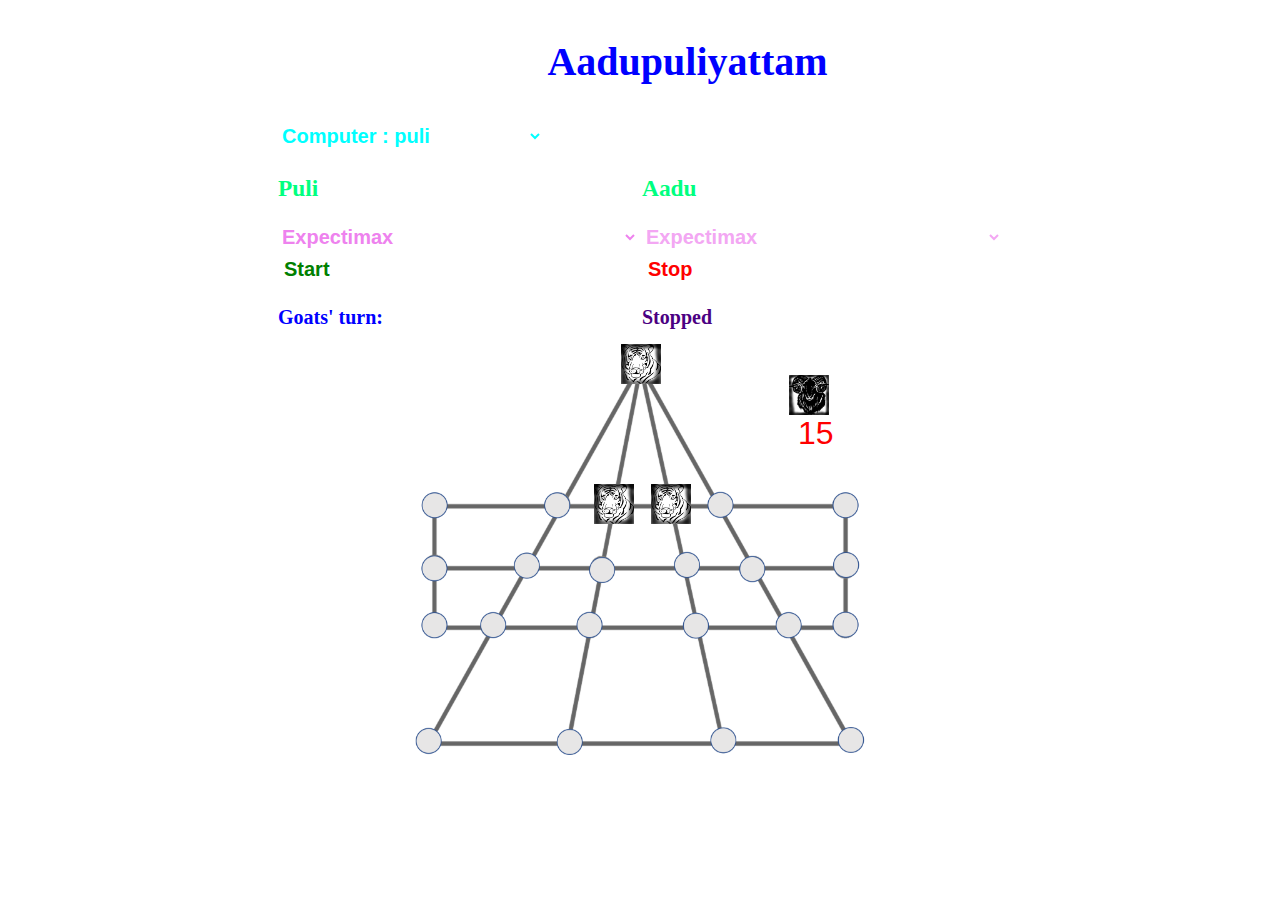
<file: aadupuliyattam/index.html>
<!DOCTYPE html>
<html>
<head>
    <meta charset="utf-8" />
    <title>Aadupuliyattam</title>
    <link rel="icon" type="image/x-icon" href="logo.png">
    <style>
        button:hover {
  transform: scale(1.5);}
        .Goat {
            width: 40px;
            height: 40px;
        }

            .Goat:hover, .Tiger :hover, .Empty :hover {
                background-color: gray;
            }
    </style>


    <script src="js/UIUtility.js"></script>
    <script src="js/TigersAndGoats.js"></script>
    <script>
        window.onload = function () {
                window.currentGameState = new GameState();
                window.isInProgress = false;
                window.selectedId = -1;
                window.MoveHistory = new HistoryStack();
                UpdateUserInterface();
        }
    </script>
</head>
<body>
<div align="center">
    <table>
        <tr style="color: blue;background-color: transparent;border: none;font-size: 20px;font-weight: bold;">
            <th align="left" style="padding-left:20px">
                <h1 style="padding-left:80px">Aadupuliyattam</h1>
            </th>
            <th align="left">

            </th>
        </tr>

        <table style="color: springgreen;background-color: transparent;border: none;font-size: 20px;font-weight: bold;">
            <tr>
                <td>
                    <tr>
                   <p style="display: none;"> Game Type:</p>
                   </tr>
                   <tr>  <td><select id="ComputerSide" onchange="changeGameType(this)" style="color: aqua;background-color: transparent;border: none;font-size: 20px;font-weight: bold;">
                <optgroup label="Computer plays as:">
                    <option value="tigers">Computer : puli</option>
                    <option value="goats">Computer : aadu</option>
                    <option value="computer">Computer vs Computer</option>
                </optgroup>
            </select>
            </td>
            </tr>
                </td>

            </tr>
            <tr>
                <td style="width:300px;font-weight: bold;">
                    <h3>Puli</h3>
                    <p style="display: none;">Algorithm: </p> <select id="TigersAlgorithm" style="color: violet;background-color: transparent;border: none;font-size: 20px;font-weight: bold;">
                    <optgroup label="Choose a search algorithm ...">
                        <option value="expectimax">Expectimax</option>
                        <option value="minimax">Minimax</option>
                        <option value="alphabeta">Alpha-Beta Pruning</option>
                        <option value="alphabetawithmemory">Alpha-Beta Pruning With Memory</option>
                        <option value="scout">Scout</option>
                        <option value="scoutwithttagent">Scout With Memory</option>
                        <option value="mtdfagent">MTD(f)</option>
                    </optgroup>
                </select>
                <code style="display: none;">
                    <br /><br />
                    Depth Limit: <br/> <input type="range" min="1" max="20" id="TigersDepth" value="20" /><br />
                    Time Limit (seconds): <br /><input type="range" min="2" max="60" id="TigersTime" value="2" /><br />
                    Current Progress: <progress id="TigersCurrentProgress" max="100"></progress>
                </code>
                </td>
                <td style="width:300px;font-weight: bold;">
                    <h3>Aadu</h3>
                    <p style="display: none;">Algorithm: </p> <select id="GoatsAlgorithm" disabled style="color: violet;background-color: transparent;border: none;font-size: 20px;font-weight: bold;">
                    <optgroup label="Choose a search algorithm ...">
                        <option value="expectimax">Expectimax</option>
                        <option value="minimax">Minimax</option>
                        <option value="alphabeta">Alpha-Beta Pruning</option>
                        <option value="alphabetawithmemory">Alpha-Beta Pruning With Memory</option>
                        <option value="scout">Scout</option>
                        <option value="scoutwithttagent">Scout With Memory</option>
                        <option value="mtdfagent">MTD(f)</option>
                    </optgroup>
                </select>
                <code style="display: none;">
                    Depth Limit: <br /><input disabled type="range" min="1" max="20" id="GoatsDepth" value="20" /><br />
                    Time Limit (seconds): <br /><input disabled type="range" min="2" max="60" id="GoatsTime" value="2" /><br />
                    Current Progress: <progress id="GoatsCurrentProgress" max="100"></progress>
                <code style="display: none;">
                </td>
            </tr>
            <tr>
                <td></td>
            </tr>
            <tr>
                <td>
                    <button onclick="startGame()" id="StartButton" type="button" style="color: green;background-color: transparent;border: none;font-size: 20px;font-weight: bold;">Start</button>
                </td>
                <td>
                    <button onclick="resetGame()" id="ResetButton" type="reset" style="color: red;background-color: transparent;border: none;font-size: 20px;font-weight: bold;">Stop</button>
                </td>
            </tr>
            <tr>
                <td style="color: blue;background-color: transparent;border: none;font-size: 20px;font-weight: bold;">
                    <p><span id="SideToMove">Tiger</span>' turn:</p>
                </td>
                <td>
                    <p style="color: indigo;background-color: transparent;border: none;font-size: 20px;font-weight: bold;"><span id="Status"></span></p>
                </td>
            </tr>
        </table>
        <table>
            <tr>
                <td>
                    <div style="position:relative">
                        <img src="images/Board.png" style="width:500px; height:400px; z-index:5" />
                        <img id="100" class="Goat" src="images/Goat.png" style="position:absolute; top:20px; left:399px; z-index:10;" />
                        <label style="position:absolute; z-index:20; top:60px; left:408px; width:40px; height:40px; font-family:Arial; font-size:32px; color:red;" id="OutSideGoats"></label>
                        <img onclick="ProcessUserInput(this)" id="0" class="Goat" src="images/Goat.png" style="position:absolute; top:-11px; left:231px; z-index:10;" />
                        <img onclick="ProcessUserInput(this)" id="1" class="Goat" src="images/Goat.png" style="position:absolute; top:129px; left:24px; z-index:10;" />
                        <img onclick="ProcessUserInput(this)" id="2" class="Goat" src="images/Goat.png" style="position:absolute; top:129px; left:148px; z-index:10;" />
                        <img onclick="ProcessUserInput(this)" id="3" class="Goat" src="images/Goat.png" style="position:absolute; top:129px; left:204px; z-index:10;" />
                        <img onclick="ProcessUserInput(this)" id="4" class="Goat" src="images/Goat.png" style="position:absolute; top:129px; left:261px; z-index:10;" />
                        <img onclick="ProcessUserInput(this)" id="5" class="Goat" src="images/Goat.png" style="position:absolute; top:129px; left:310px; z-index:10;" />
                        <img onclick="ProcessUserInput(this)" id="6" class="Goat" src="images/Goat.png" style="position:absolute; top:129px; left:435px; z-index:10;" />
                        <img onclick="ProcessUserInput(this)" id="7" class="Goat" src="images/Goat.png" style="position:absolute; top:191px; left:24px; z-index:10;" />
                        <img onclick="ProcessUserInput(this)" id="8" class="Goat" src="images/Goat.png" style="position:absolute; top:191px; left:116px; z-index:10;" />
                        <img onclick="ProcessUserInput(this)" id="9" class="Goat" src="images/Goat.png" style="position:absolute; top:191px; left:193px; z-index:10;" />
                        <img onclick="ProcessUserInput(this)" id="10" class="Goat" src="images/Goat.png" style="position:absolute; top:191px; left:275px; z-index:10;" />
                        <img onclick="ProcessUserInput(this)" id="11" class="Goat" src="images/Goat.png" style="position:absolute; top:191px; left:342px; z-index:10;" />
                        <img onclick="ProcessUserInput(this)" id="12" class="Goat" src="images/Goat.png" style="position:absolute; top:191px; left:440px; z-index:10;" />
                        <img onclick="ProcessUserInput(this)" id="13" class="Goat" src="images/Goat.png" style="position:absolute; top:253px; left:24px; z-index:10;" />
                        <img onclick="ProcessUserInput(this)" id="14" class="Goat" src="images/Goat.png" style="position:absolute; top:253px; left:85px; z-index:10;" />
                        <img onclick="ProcessUserInput(this)" id="15" class="Goat" src="images/Goat.png" style="position:absolute; top:253px; left:183px; z-index:10;" />
                        <img onclick="ProcessUserInput(this)" id="16" class="Goat" src="images/Goat.png" style="position:absolute; top:253px; left:289px; z-index:10;" />
                        <img onclick="ProcessUserInput(this)" id="17" class="Goat" src="images/Goat.png" style="position:absolute; top:253px; left:376px; z-index:10;" />
                        <img onclick="ProcessUserInput(this)" id="18" class="Goat" src="images/Goat.png" style="position:absolute; top:253px; left:435px; z-index:10;" />
                        <img onclick="ProcessUserInput(this)" id="19" class="Goat" src="images/Goat.png" style="position:absolute; top:370px; left:20px; z-index:10;" />
                        <img onclick="ProcessUserInput(this)" id="20" class="Goat" src="images/Goat.png" style="position:absolute; top:370px; left:160px; z-index:10;" />
                        <img onclick="ProcessUserInput(this)" id="21" class="Goat" src="images/Goat.png" style="position:absolute; top:370px; left:313px; z-index:10;" />
                        <img onclick="ProcessUserInput(this)" id="22" class="Goat" src="images/Goat.png" style="position:absolute; top:370px; left:440px; z-index:10;" />
                    </div>
                </td>
            </tr>
            <tr style="display:none">
                <td valign="top" style="width:600px">
                    <table style="visibility: hidden;">
                        <tr >
                            <td>
                                <button onclick="startGame()" id="StartButton" type="button">Start</button>
                                <button onclick="moveBack()" id="MoveBackButton" type="button">&lt;</button>
                                <button onclick="moveNow()" id="MoveNowButton" type="button">Move Now!</button>
                                <button onclick="moveForward()" id="MoveForwardButton" type="button">&gt;</button>
                                <button onclick="stopGame()" id="StopButton" type="button">Stop</button>
                                <button onclick="resetGame()" id="ResetButton" type="reset">Reset</button>
                                <textarea readonly id="output" style="width:580px; height:100px; visibility: hidden;"></textarea>
                            </td>
                        </tr>
                        <tr>
                            <td>
                                Current Depth: <span id="TigersCurrentDepth"></span> <br />
                                Current Score: <span id="TigersCurrentScore"></span><br />
                                Current Action: <span id="TigersCurrentAction"></span><br />
                                Total Nodes Expanded: <span id="TigersNodesExpanded"></span><br />
                                Leaf Nodes Reached/Depth: <span id="TigersLeafNodesReached"></span><br />
                                Current Progress: <progress id="TigersCurrentProgress" max="100"></progress>
                            </td>
                        </tr>
                        <tr>
                            <td>
                                Current Depth: <span id="GoatsCurrentDepth"></span> <br />
                                Current Score: <span id="GoatsCurrentScore"></span><br />
                                Current Action: <span id="GoatsCurrentAction"></span><br />
                                Nodes Expanded: <span id="GoatsNodesExpanded"></span><br />
                                Leaf Nodes Reached/Depth: <span id="GoatsLeafNodesReached"></span><br />
                                Current Progress: <progress id="GoatsCurrentProgress" max="100"></progress>
                            </td>
                        </tr>
                    </table><br />
                </td>
            </tr>
        </table>
    </table>
    <br>
    <br>
</div>
</body>
</html>
</file>
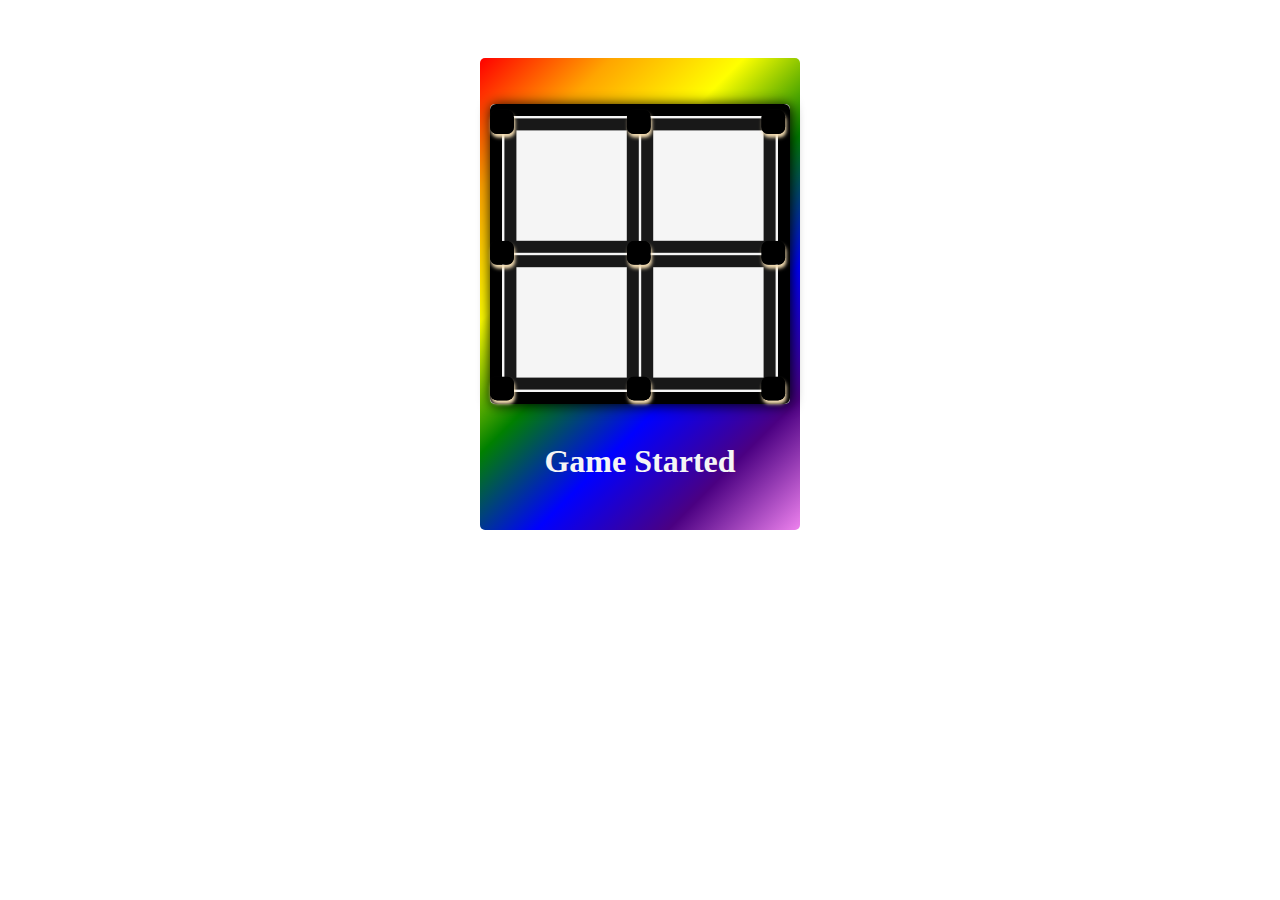
<file: kattam/index.html>
<!DOCTYPE html>
<html lang="en">
<head>
    <meta charset="UTF-8">
    <meta http-equiv="X-UA-Compatible" content="IE=edge">
    <meta name="viewport" content="width=device-width, initial-scale=1.0">
    <title>AncientGames</title>
    <link rel="icon" type="image/x-icon" href="logo.png">
    <link rel="stylesheet" type="text/css" href="style.css">
    <script src="app.js"></script>
    <script>
        window.onload = function(){
            startGame()
            window.currentGameState = new GameState();
        }

    </script>
</head>
<body>

    <div class="centercontent01">
    
        <div class="menu01" style="display:none ;">
            <div style="position: relative;">                
                <img id="100" class="red03"  src="images/red03.png" style="position:absolute; top:100px; left:20px; z-index:10; max-width: 20px;border-radius: 100%;">
                <label id="outsidered" style="position:absolute; top:130px; left:60px; z-index:10; max-width: 20px;border-radius: 100%;">3</label>
                <!--<img id="StartButton" class="bg_class" onClick="startGame()" src="images/bg003.png" style="position:absolute; top:100px; left:140px; z-index:10; max-width: 20px;border-radius: 100%;">-->
                
                <button id="button_start_stop" onClick="startGame()" style="position:absolute; top:100px; left:120px; z-index:10;border-radius: 100%; background-color: greenyellow;">Start&Stop</button>
    
                <img id="300" class="green03" src="images/green03.png" style="position:absolute; top:100px; left:280px; z-index:10; max-width: 20px;border-radius: 100%;">
                <label id="outsidegreen" style="position:absolute; top:130px; left:260px; z-index:10; max-width: 20px;border-radius: 100%;">3</label>
            </div>
        </div>
    
    <div class="play_content">

        <br>
        <br>
        
        <div class="play_area">
            
            <div class="square">
                <div style="position: relative;">
                    <img onclick="ProcessUserInput(this)" id="0" class="green03" src="images/bg003.png" style="position:absolute; top:30px; left:0px; z-index:10; ">
                    <img onclick="ProcessUserInput(this)" id="1" class="green03" src="images/bg003.png" style="position:absolute; top:30px; left:114px; z-index:10;  ">
                    <img onclick="ProcessUserInput(this)" id="2" class="green03" src="images/bg003.png" style="position:absolute; top:30px; left:226px; z-index:10; ">
                    <img onclick="ProcessUserInput(this)" id="3" class="green03" src="images/bg003.png" style="position:absolute; top:139px; left:0px; z-index:10; ">
                    <img onclick="ProcessUserInput(this)" id="4" class="green03" src="images/bg003.png" style="position:absolute; top:139px; left:114px; z-index:10; ">
                    <img onclick="ProcessUserInput(this)" id="5" class="green03" src="images/bg003.png" style="position:absolute; top:139px; left:226px; z-index:10;">
                    <img onclick="ProcessUserInput(this)" id="6" class="green03" src="images/bg003.png" style="position:absolute; top:252px; left:0px; z-index:10;">
                    <img onclick="ProcessUserInput(this)" id="7" class="green03" src="images/bg003.png" style="position:absolute; top:252px; left:114px; z-index:10; ">
                    <img onclick="ProcessUserInput(this)" id="8" class="green03" src="images/bg003.png" style="position:absolute; top:252px; left:226px; z-index:10; ">
                   </div>
                <div class="table01">
                    <table>
                        <tr>
                            <td class="diagonalCross3" id="a01"></td>
                            <td class="diagonalCross2"></td>
                        </tr>
                        <tr>
                            <td class="diagonalCross2"></td>
                            <td class="diagonalCross3"></td>
                        </tr>
                    </table>
                </div>
            </div>
        </div>
        <br>
        <h1 id="status" style="justify-content: center; display: flex; color: whitesmoke;">Welcome :)</h1>
        <br>
    </div>
    </div>
</body>
</html>
</file>
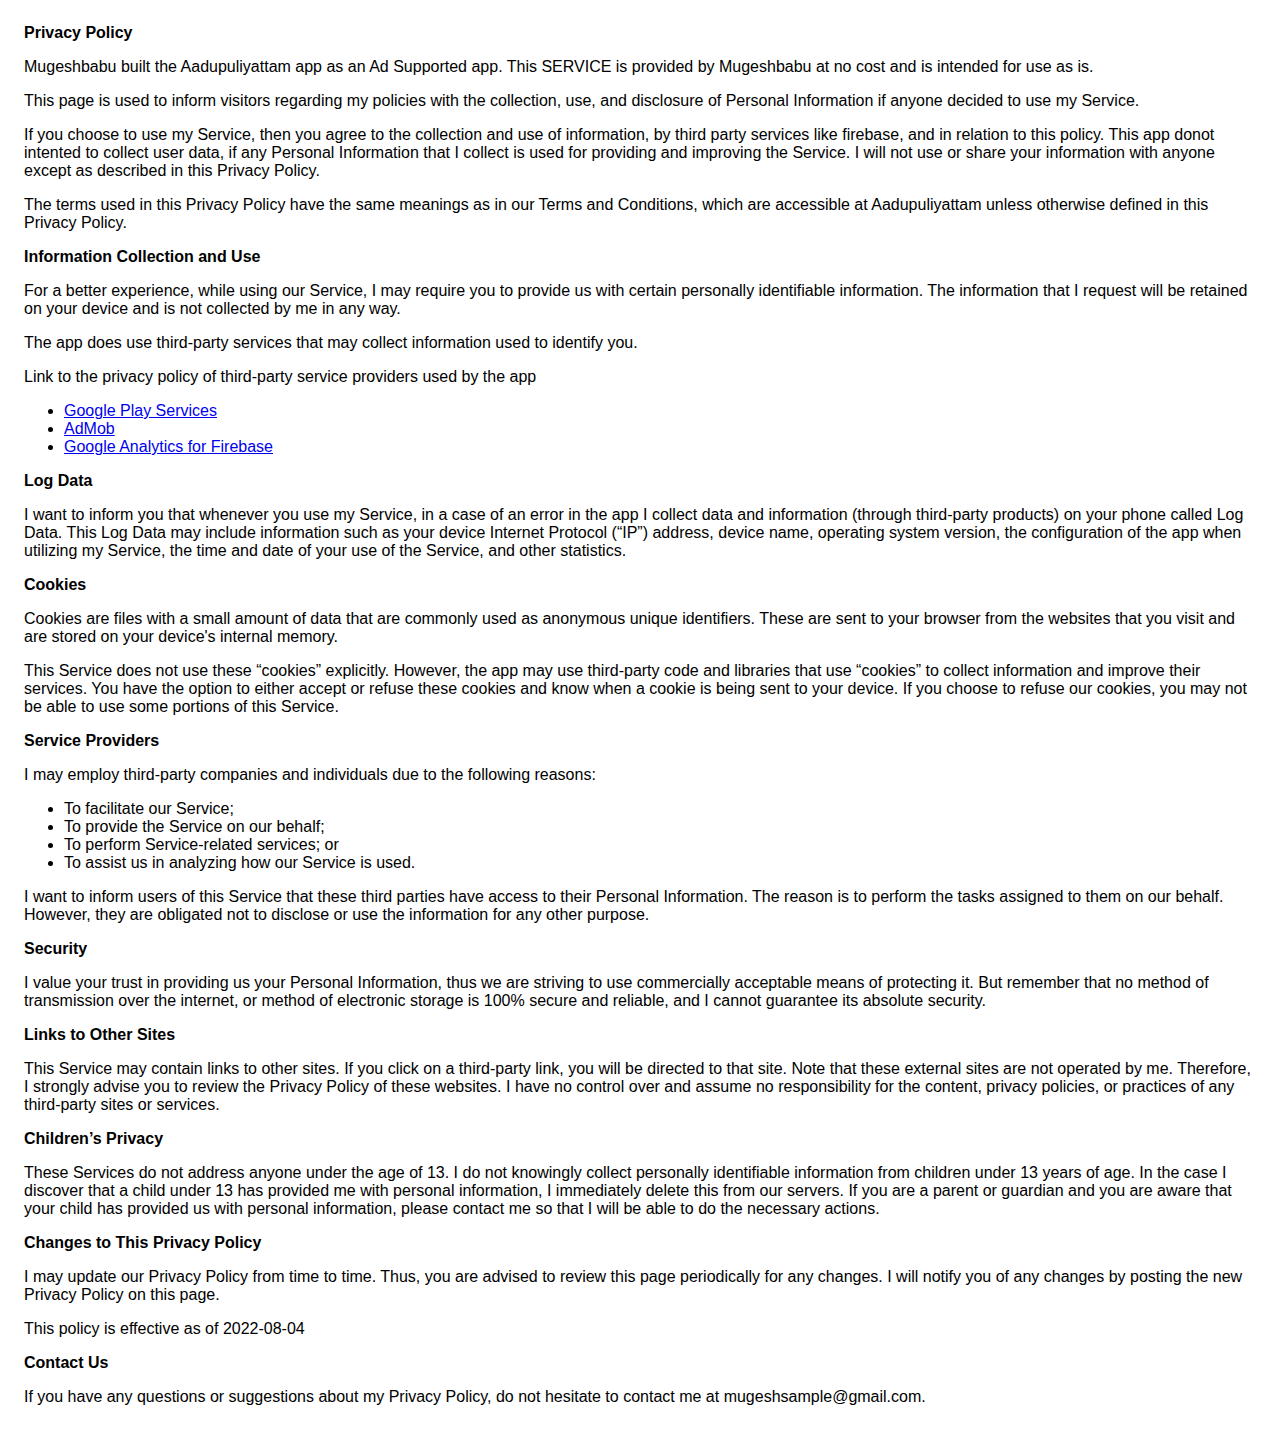
<file: Aadupuliyattamprivacypolicy.html>
<!DOCTYPE html>
    <html>
    <head>
      <meta charset='utf-8'>
      <meta name='viewport' content='width=device-width'>
      <title>Privacy Policy</title>
      <style> body { font-family: 'Helvetica Neue', Helvetica, Arial, sans-serif; padding:1em; } </style>
    </head>
    <body>
    <strong>Privacy Policy</strong> <p>
                  Mugeshbabu built the Aadupuliyattam app as
                  an Ad Supported app. This SERVICE is provided by
                  Mugeshbabu at no cost and is intended for use as
                  is.
                </p> <p>
                  This page is used to inform visitors regarding my
                  policies with the collection, use, and disclosure of Personal
                  Information if anyone decided to use my Service.
                </p> <p>
                  If you choose to use my Service, then you agree to
                  the collection and use of information, by third party services like firebase, and in relation to this
                  policy. This app donot intented to collect user data, if any Personal Information that I collect is
                  used for providing and improving the Service. I will not use or share your information with
                  anyone except as described in this Privacy Policy.
                </p> <p>
                  The terms used in this Privacy Policy have the same meanings
                  as in our Terms and Conditions, which are accessible at
                  Aadupuliyattam unless otherwise defined in this Privacy Policy.
                </p> <p><strong>Information Collection and Use</strong></p> <p>
                  For a better experience, while using our Service, I
                  may require you to provide us with certain personally
                  identifiable information. The information that
                  I request will be retained on your device and is not collected by me in any way.
                </p> <div><p>
                    The app does use third-party services that may collect
                    information used to identify you.
                  </p> <p>
                    Link to the privacy policy of third-party service providers used
                    by the app
                  </p> <ul><li><a href="https://www.google.com/policies/privacy/" target="_blank" rel="noopener noreferrer">Google Play Services</a></li><li><a href="https://support.google.com/admob/answer/6128543?hl=en" target="_blank" rel="noopener noreferrer">AdMob</a></li><li><a href="https://firebase.google.com/policies/analytics" target="_blank" rel="noopener noreferrer">Google Analytics for Firebase</a></li><!----><!----><!----><!----><!----><!----><!----><!----><!----><!----><!----><!----><!----><!----><!----><!----><!----><!----><!----><!----><!----><!----><!----><!----><!----></ul></div> <p><strong>Log Data</strong></p> <p>
                  I want to inform you that whenever you
                  use my Service, in a case of an error in the app
                  I collect data and information (through third-party
                  products) on your phone called Log Data. This Log Data may
                  include information such as your device Internet Protocol
                  (“IP”) address, device name, operating system version, the
                  configuration of the app when utilizing my Service,
                  the time and date of your use of the Service, and other
                  statistics.
                </p> <p><strong>Cookies</strong></p> <p>
                  Cookies are files with a small amount of data that are
                  commonly used as anonymous unique identifiers. These are sent
                  to your browser from the websites that you visit and are
                  stored on your device's internal memory.
                </p> <p>
                  This Service does not use these “cookies” explicitly. However,
                  the app may use third-party code and libraries that use
                  “cookies” to collect information and improve their services.
                  You have the option to either accept or refuse these cookies
                  and know when a cookie is being sent to your device. If you
                  choose to refuse our cookies, you may not be able to use some
                  portions of this Service.
                </p> <p><strong>Service Providers</strong></p> <p>
                  I may employ third-party companies and
                  individuals due to the following reasons:
                </p> <ul><li>To facilitate our Service;</li> <li>To provide the Service on our behalf;</li> <li>To perform Service-related services; or</li> <li>To assist us in analyzing how our Service is used.</li></ul> <p>
                  I want to inform users of this Service
                  that these third parties have access to their Personal
                  Information. The reason is to perform the tasks assigned to
                  them on our behalf. However, they are obligated not to
                  disclose or use the information for any other purpose.
                </p> <p><strong>Security</strong></p> <p>
                  I value your trust in providing us your
                  Personal Information, thus we are striving to use commercially
                  acceptable means of protecting it. But remember that no method
                  of transmission over the internet, or method of electronic
                  storage is 100% secure and reliable, and I cannot
                  guarantee its absolute security.
                </p> <p><strong>Links to Other Sites</strong></p> <p>
                  This Service may contain links to other sites. If you click on
                  a third-party link, you will be directed to that site. Note
                  that these external sites are not operated by me.
                  Therefore, I strongly advise you to review the
                  Privacy Policy of these websites. I have
                  no control over and assume no responsibility for the content,
                  privacy policies, or practices of any third-party sites or
                  services.
                </p> <p><strong>Children’s Privacy</strong></p> <div><p>
                    These Services do not address anyone under the age of 13.
                    I do not knowingly collect personally
                    identifiable information from children under 13 years of age. In the case
                    I discover that a child under 13 has provided
                    me with personal information, I immediately
                    delete this from our servers. If you are a parent or guardian
                    and you are aware that your child has provided us with
                    personal information, please contact me so that
                    I will be able to do the necessary actions.
                  </p></div> <!----> <p><strong>Changes to This Privacy Policy</strong></p> <p>
                  I may update our Privacy Policy from
                  time to time. Thus, you are advised to review this page
                  periodically for any changes. I will
                  notify you of any changes by posting the new Privacy Policy on
                  this page.
                </p> <p>This policy is effective as of 2022-08-04</p> <p><strong>Contact Us</strong></p> <p>
                  If you have any questions or suggestions about my
                  Privacy Policy, do not hesitate to contact me at mugeshsample@gmail.com.
                </p>
    </body>
    </html>
</file>
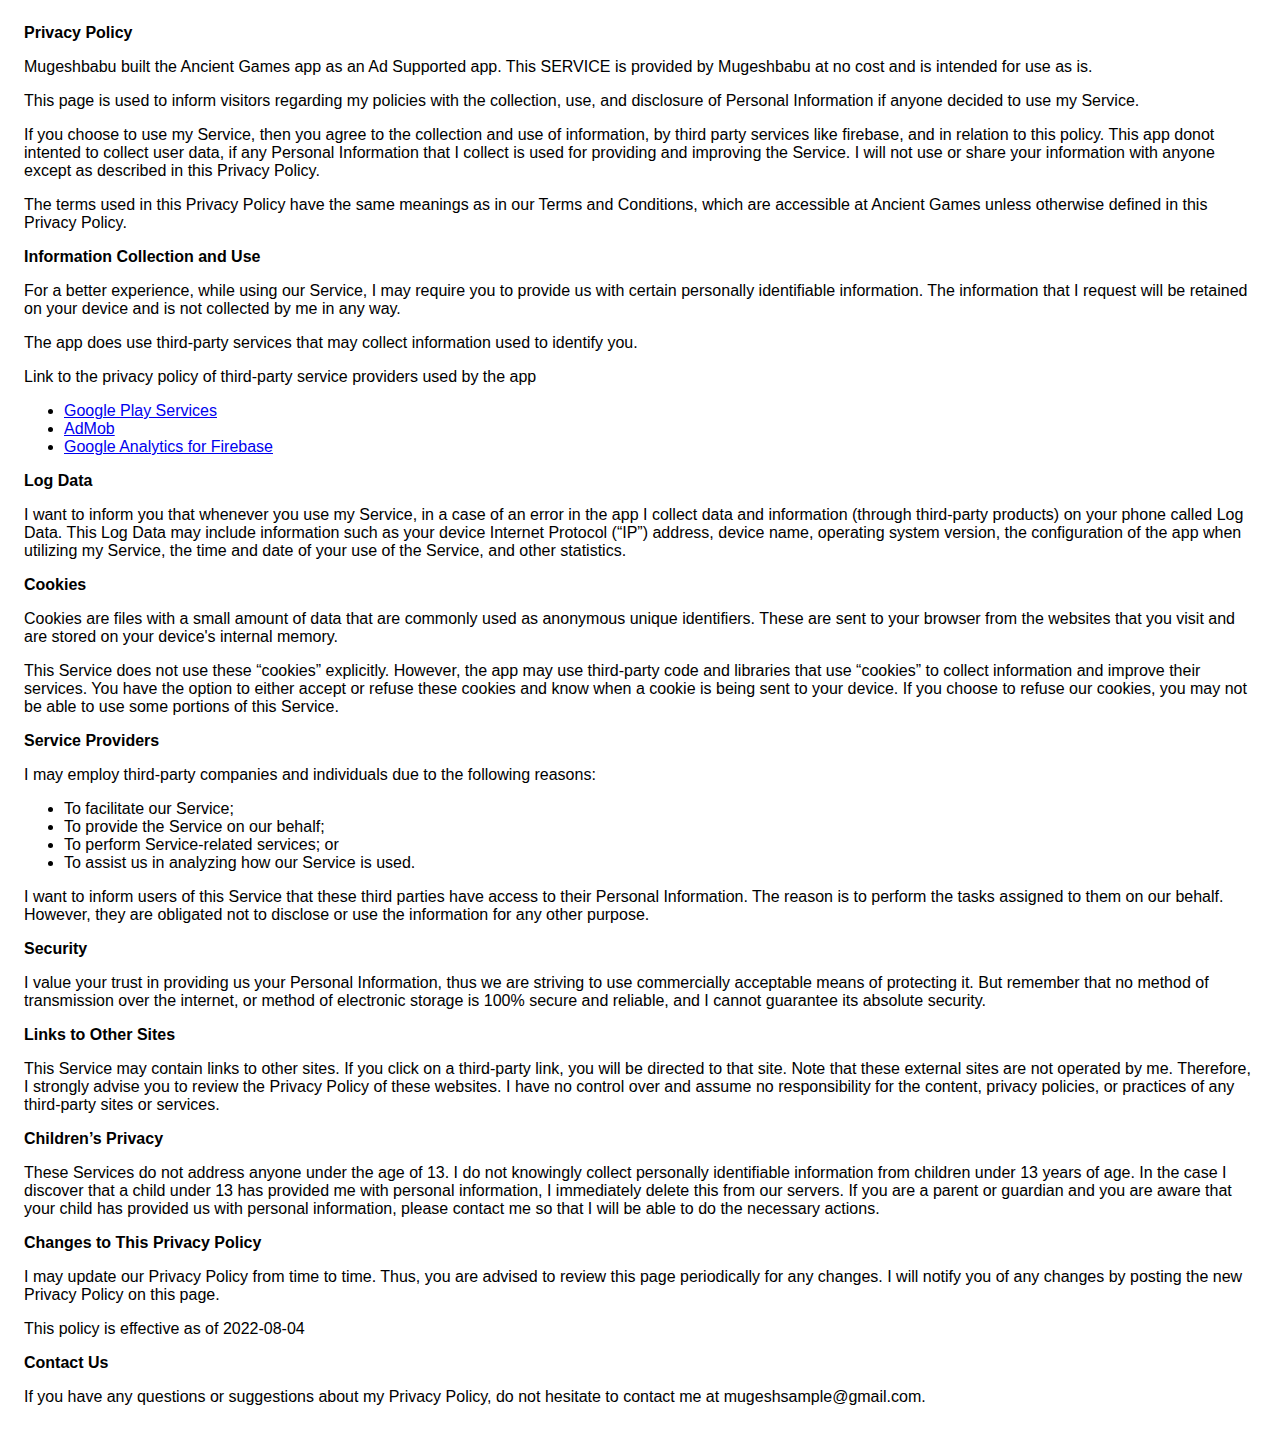
<file: privacypolicy.html>
<!DOCTYPE html>
    <html>
    <head>
      <meta charset='utf-8'>
      <meta name='viewport' content='width=device-width'>
      <title>Privacy Policy</title>
      <style> body { font-family: 'Helvetica Neue', Helvetica, Arial, sans-serif; padding:1em; } </style>
    </head>
    <body>
    <strong>Privacy Policy</strong> <p>
                  Mugeshbabu built the Ancient Games app as
                  an Ad Supported app. This SERVICE is provided by
                  Mugeshbabu at no cost and is intended for use as
                  is.
                </p> <p>
                  This page is used to inform visitors regarding my
                  policies with the collection, use, and disclosure of Personal
                  Information if anyone decided to use my Service.
                </p> <p>
                  If you choose to use my Service, then you agree to
                  the collection and use of information, by third party services like firebase, and in relation to this
                  policy. This app donot intented to collect user data, if any Personal Information that I collect is
                  used for providing and improving the Service. I will not use or share your information with
                  anyone except as described in this Privacy Policy.
                </p> <p>
                  The terms used in this Privacy Policy have the same meanings
                  as in our Terms and Conditions, which are accessible at
                  Ancient Games unless otherwise defined in this Privacy Policy.
                </p> <p><strong>Information Collection and Use</strong></p> <p>
                  For a better experience, while using our Service, I
                  may require you to provide us with certain personally
                  identifiable information. The information that
                  I request will be retained on your device and is not collected by me in any way.
                </p> <div><p>
                    The app does use third-party services that may collect
                    information used to identify you.
                  </p> <p>
                    Link to the privacy policy of third-party service providers used
                    by the app
                  </p> <ul><li><a href="https://www.google.com/policies/privacy/" target="_blank" rel="noopener noreferrer">Google Play Services</a></li><li><a href="https://support.google.com/admob/answer/6128543?hl=en" target="_blank" rel="noopener noreferrer">AdMob</a></li><li><a href="https://firebase.google.com/policies/analytics" target="_blank" rel="noopener noreferrer">Google Analytics for Firebase</a></li><!----><!----><!----><!----><!----><!----><!----><!----><!----><!----><!----><!----><!----><!----><!----><!----><!----><!----><!----><!----><!----><!----><!----><!----><!----></ul></div> <p><strong>Log Data</strong></p> <p>
                  I want to inform you that whenever you
                  use my Service, in a case of an error in the app
                  I collect data and information (through third-party
                  products) on your phone called Log Data. This Log Data may
                  include information such as your device Internet Protocol
                  (“IP”) address, device name, operating system version, the
                  configuration of the app when utilizing my Service,
                  the time and date of your use of the Service, and other
                  statistics.
                </p> <p><strong>Cookies</strong></p> <p>
                  Cookies are files with a small amount of data that are
                  commonly used as anonymous unique identifiers. These are sent
                  to your browser from the websites that you visit and are
                  stored on your device's internal memory.
                </p> <p>
                  This Service does not use these “cookies” explicitly. However,
                  the app may use third-party code and libraries that use
                  “cookies” to collect information and improve their services.
                  You have the option to either accept or refuse these cookies
                  and know when a cookie is being sent to your device. If you
                  choose to refuse our cookies, you may not be able to use some
                  portions of this Service.
                </p> <p><strong>Service Providers</strong></p> <p>
                  I may employ third-party companies and
                  individuals due to the following reasons:
                </p> <ul><li>To facilitate our Service;</li> <li>To provide the Service on our behalf;</li> <li>To perform Service-related services; or</li> <li>To assist us in analyzing how our Service is used.</li></ul> <p>
                  I want to inform users of this Service
                  that these third parties have access to their Personal
                  Information. The reason is to perform the tasks assigned to
                  them on our behalf. However, they are obligated not to
                  disclose or use the information for any other purpose.
                </p> <p><strong>Security</strong></p> <p>
                  I value your trust in providing us your
                  Personal Information, thus we are striving to use commercially
                  acceptable means of protecting it. But remember that no method
                  of transmission over the internet, or method of electronic
                  storage is 100% secure and reliable, and I cannot
                  guarantee its absolute security.
                </p> <p><strong>Links to Other Sites</strong></p> <p>
                  This Service may contain links to other sites. If you click on
                  a third-party link, you will be directed to that site. Note
                  that these external sites are not operated by me.
                  Therefore, I strongly advise you to review the
                  Privacy Policy of these websites. I have
                  no control over and assume no responsibility for the content,
                  privacy policies, or practices of any third-party sites or
                  services.
                </p> <p><strong>Children’s Privacy</strong></p> <div><p>
                    These Services do not address anyone under the age of 13.
                    I do not knowingly collect personally
                    identifiable information from children under 13 years of age. In the case
                    I discover that a child under 13 has provided
                    me with personal information, I immediately
                    delete this from our servers. If you are a parent or guardian
                    and you are aware that your child has provided us with
                    personal information, please contact me so that
                    I will be able to do the necessary actions.
                  </p></div> <!----> <p><strong>Changes to This Privacy Policy</strong></p> <p>
                  I may update our Privacy Policy from
                  time to time. Thus, you are advised to review this page
                  periodically for any changes. I will
                  notify you of any changes by posting the new Privacy Policy on
                  this page.
                </p> <p>This policy is effective as of 2022-08-04</p> <p><strong>Contact Us</strong></p> <p>
                  If you have any questions or suggestions about my
                  Privacy Policy, do not hesitate to contact me at mugeshsample@gmail.com.
                </p>
    </body>
    </html>
</file>
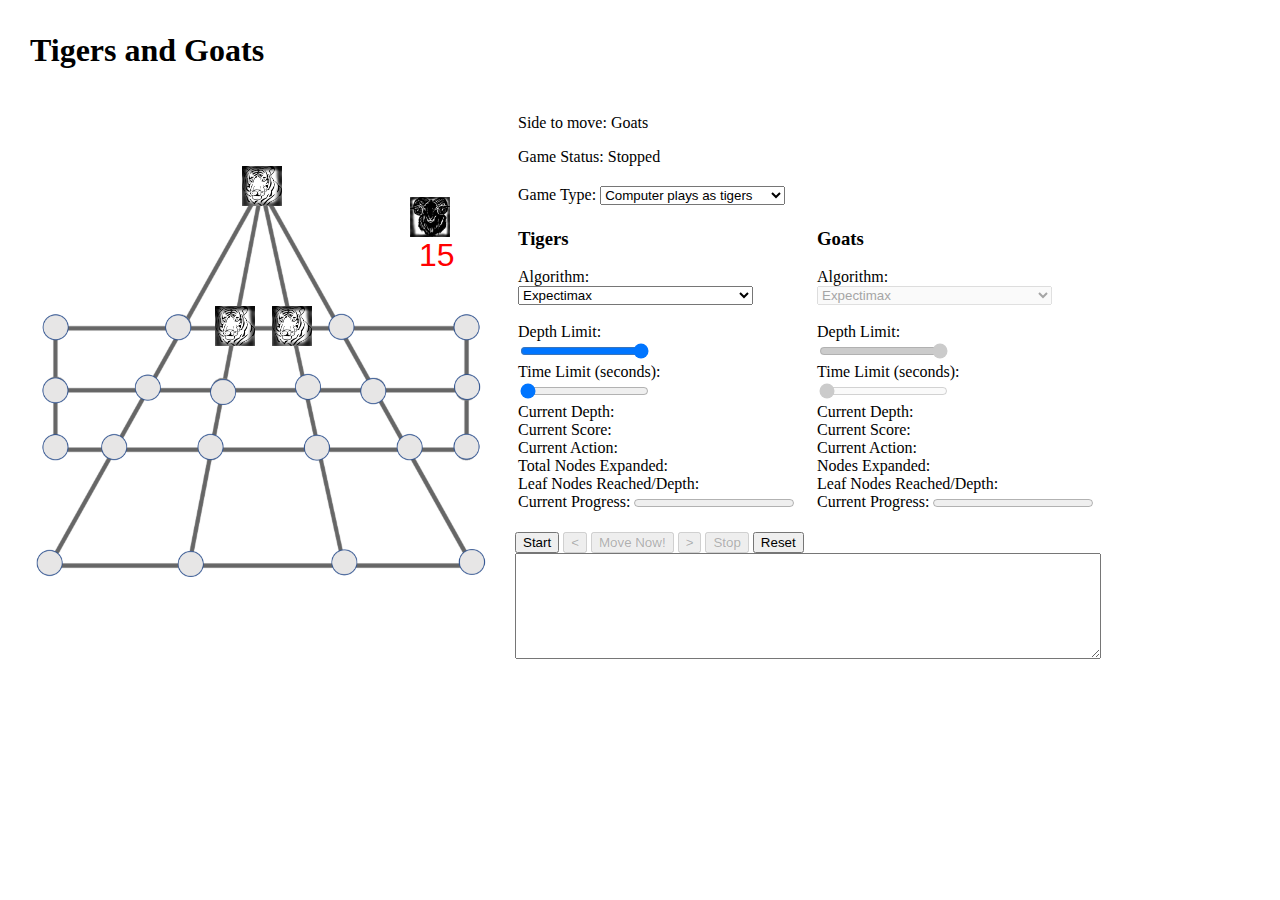
<file: aadupuliyattam/index1.html>
<!DOCTYPE html>
<html>
<head>
    <meta charset="utf-8" />
    <title>Tigers and Goats</title>
    <style>
        .Goat {
            width: 40px;
            height: 40px;
        }

            .Goat:hover, .Tiger :hover, .Empty :hover {
                background-color: gray;
            }
    </style>

    
    <script src="js/UIUtility.js"></script>
    <script src="js/TigersAndGoats.js"></script>
    <script>
        window.onload = function () {
                window.currentGameState = new GameState();
                window.isInProgress = false;
                window.selectedId = -1;
                window.MoveHistory = new HistoryStack();
                UpdateUserInterface();
        }
    </script>
</head>
<body>
    <div>
        <table>
            <tr>
                <th align="left" style="padding-left:20px">
                    <h1>Tigers and Goats</h1>
                </th>
                <th align="left">
                    
                </th>
            </tr>
            <tr>
                <td>
                    <div style="position:relative">
                    <img src="images/Board.png" style="width:500px; height:400px; z-index:5" />
                    <img id="100" class="Goat" src="images/Goat.png" style="position:absolute; top:20px; left:399px; z-index:10;" />
                    <label style="position:absolute; z-index:20; top:60px; left:408px; width:40px; height:40px; font-family:Arial; font-size:32px; color:red;" id="OutSideGoats"></label>
                    <img onclick="ProcessUserInput(this)" id="0" class="Goat" src="images/Goat.png" style="position:absolute; top:-11px; left:231px; z-index:10;" />
                    <img onclick="ProcessUserInput(this)" id="1" class="Goat" src="images/Goat.png" style="position:absolute; top:129px; left:24px; z-index:10;" />
                    <img onclick="ProcessUserInput(this)" id="2" class="Goat" src="images/Goat.png" style="position:absolute; top:129px; left:148px; z-index:10;" />
                    <img onclick="ProcessUserInput(this)" id="3" class="Goat" src="images/Goat.png" style="position:absolute; top:129px; left:204px; z-index:10;" />
                    <img onclick="ProcessUserInput(this)" id="4" class="Goat" src="images/Goat.png" style="position:absolute; top:129px; left:261px; z-index:10;" />
                    <img onclick="ProcessUserInput(this)" id="5" class="Goat" src="images/Goat.png" style="position:absolute; top:129px; left:310px; z-index:10;" />
                    <img onclick="ProcessUserInput(this)" id="6" class="Goat" src="images/Goat.png" style="position:absolute; top:129px; left:435px; z-index:10;" />
                    <img onclick="ProcessUserInput(this)" id="7" class="Goat" src="images/Goat.png" style="position:absolute; top:191px; left:24px; z-index:10;" />
                    <img onclick="ProcessUserInput(this)" id="8" class="Goat" src="images/Goat.png" style="position:absolute; top:191px; left:116px; z-index:10;" />
                    <img onclick="ProcessUserInput(this)" id="9" class="Goat" src="images/Goat.png" style="position:absolute; top:191px; left:193px; z-index:10;" />
                    <img onclick="ProcessUserInput(this)" id="10" class="Goat" src="images/Goat.png" style="position:absolute; top:191px; left:275px; z-index:10;" />
                    <img onclick="ProcessUserInput(this)" id="11" class="Goat" src="images/Goat.png" style="position:absolute; top:191px; left:342px; z-index:10;" />
                    <img onclick="ProcessUserInput(this)" id="12" class="Goat" src="images/Goat.png" style="position:absolute; top:191px; left:440px; z-index:10;" />
                    <img onclick="ProcessUserInput(this)" id="13" class="Goat" src="images/Goat.png" style="position:absolute; top:253px; left:24px; z-index:10;" />
                    <img onclick="ProcessUserInput(this)" id="14" class="Goat" src="images/Goat.png" style="position:absolute; top:253px; left:85px; z-index:10;" />
                    <img onclick="ProcessUserInput(this)" id="15" class="Goat" src="images/Goat.png" style="position:absolute; top:253px; left:183px; z-index:10;" />
                    <img onclick="ProcessUserInput(this)" id="16" class="Goat" src="images/Goat.png" style="position:absolute; top:253px; left:289px; z-index:10;" />
                    <img onclick="ProcessUserInput(this)" id="17" class="Goat" src="images/Goat.png" style="position:absolute; top:253px; left:376px; z-index:10;" />
                    <img onclick="ProcessUserInput(this)" id="18" class="Goat" src="images/Goat.png" style="position:absolute; top:253px; left:435px; z-index:10;" />
                    <img onclick="ProcessUserInput(this)" id="19" class="Goat" src="images/Goat.png" style="position:absolute; top:370px; left:20px; z-index:10;" />
                    <img onclick="ProcessUserInput(this)" id="20" class="Goat" src="images/Goat.png" style="position:absolute; top:370px; left:160px; z-index:10;" />
                    <img onclick="ProcessUserInput(this)" id="21" class="Goat" src="images/Goat.png" style="position:absolute; top:370px; left:313px; z-index:10;" />
                    <img onclick="ProcessUserInput(this)" id="22" class="Goat" src="images/Goat.png" style="position:absolute; top:370px; left:440px; z-index:10;" />
                    </div>
                </td>
                <td valign="top" style="width:600px">
                    <table>
                        <tr>
                            <td>
                                <p>Side to move: <span id="SideToMove">Tiger</span></p>
                                <p>Game Status: <span id="Status"></span></p>
                            </td>
                        </tr>
                        <tr>
                            <td>
                                Game Type:  <select id="ComputerSide" onchange="changeGameType(this)">
                                                <optgroup label="Computer plays as:">
                                                    <option value="tigers">Computer plays as tigers</option>
                                                    <option value="goats">Computer plays as goats</option>
                                                    <option value="computer">Computer vs Computer</option>
                                                </optgroup>
                                            </select>
                                <br />
                            </td>    
                        </tr>
                        <tr>
                            <td style="width:300px">
                                <h3>Tigers</h3>
                                Algorithm:  <select id="TigersAlgorithm">
                                                <optgroup label="Choose a search algorithm ...">
                                                    <option value="expectimax">Expectimax</option>
                                                    <option value="minimax">Minimax</option>
                                                    <option value="alphabeta">Alpha-Beta Pruning</option>                                                    
                                                    <option value="alphabetawithmemory">Alpha-Beta Pruning With Memory</option>
                                                    <option value="scout">Scout</option>
                                                    <option value="scoutwithttagent">Scout With Memory</option>
                                                    <option value="mtdfagent">MTD(f)</option>
                                                </optgroup>
                                            </select>
                                <br /><br />
                                Depth Limit: <br /><input type="range" min="1" max="20" id="TigersDepth" value="20" /><br />
                                Time Limit (seconds): <br /><input type="range" min="2" max="60" id="TigersTime" value="2" /><br />
                                Current Depth: <span id="TigersCurrentDepth"></span> <br />
                                Current Score: <span id="TigersCurrentScore"></span><br />
                                Current Action: <span id="TigersCurrentAction"></span><br />
                                Total Nodes Expanded: <span id="TigersNodesExpanded"></span><br />
                                Leaf Nodes Reached/Depth: <span id="TigersLeafNodesReached"></span><br />
                                Current Progress: <progress id="TigersCurrentProgress" max="100"></progress>
                            </td>
                            <td style="width:300px">
                                <h3>Goats</h3>
                                Algorithm:  <select id="GoatsAlgorithm" disabled>
                                                <optgroup label="Choose a search algorithm ...">
                                                    <option value="expectimax">Expectimax</option>
                                                    <option value="minimax">Minimax</option>
                                                    <option value="alphabeta">Alpha-Beta Pruning</option>
                                                    <option value="alphabetawithmemory">Alpha-Beta Pruning With Memory</option>
                                                    <option value="scout">Scout</option>
                                                    <option value="scoutwithttagent">Scout With Memory</option>
                                                    <option value="mtdfagent">MTD(f)</option>
                                                </optgroup>
                                            </select><br /><br />
                                Depth Limit: <br /><input disabled type="range" min="1" max="20" id="GoatsDepth" value="20" /><br />
                                Time Limit (seconds): <br /><input disabled type="range" min="2" max="60" id="GoatsTime" value="2" /><br />
                                Current Depth: <span id="GoatsCurrentDepth"></span> <br />
                                Current Score: <span id="GoatsCurrentScore"></span><br />
                                Current Action: <span id="GoatsCurrentAction"></span><br />
                                Nodes Expanded: <span id="GoatsNodesExpanded"></span><br />
                                Leaf Nodes Reached/Depth: <span id="GoatsLeafNodesReached"></span><br />
                                Current Progress: <progress id="GoatsCurrentProgress" max="100"></progress>
                            </td>
                        </tr>
                    </table><br />                    
                    <button onclick="startGame()" id="StartButton" type="button">Start</button>
                    <button onclick="moveBack()" id="MoveBackButton" type="button">&lt;</button>
                    <button onclick="moveNow()" id="MoveNowButton" type="button">Move Now!</button>
                    <button onclick="moveForward()" id="MoveForwardButton" type="button">&gt;</button>
                    <button onclick="stopGame()" id="StopButton" type="button">Stop</button>
                    <button onclick="resetGame()" id="ResetButton" type="reset">Reset</button>
                    <textarea readonly id="output" style="width:580px; height:100px"></textarea> 
                </td>
            </tr>     
        </table>
    </div>
</html>
</file>
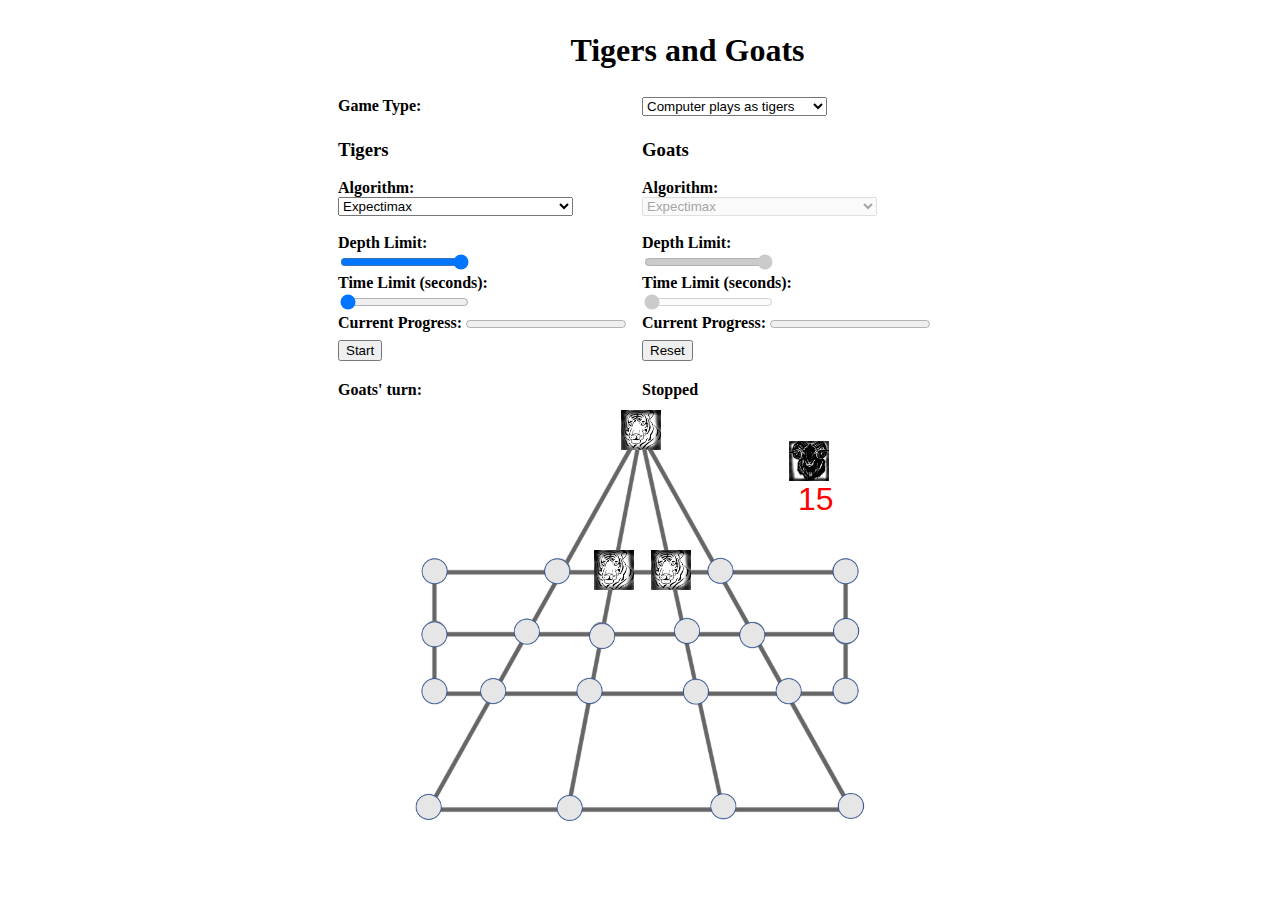
<file: aadupuliyattam/index2.html>
﻿<!DOCTYPE html>
<html>
<head>
    <meta charset="utf-8" />
    <title>Tigers and Goats</title>
    <style>
        .Goat {
            width: 40px;
            height: 40px;
        }

            .Goat:hover, .Tiger :hover, .Empty :hover {
                background-color: gray;
            }
    </style>


    <script src="js/UIUtility.js"></script>
    <script src="js/TigersAndGoats.js"></script>
    <script>
        window.onload = function () {
                window.currentGameState = new GameState();
                window.isInProgress = false;
                window.selectedId = -1;
                window.MoveHistory = new HistoryStack();
                UpdateUserInterface();
        }
    </script>
</head>
<body>
<div align="center">
    <table>
        <tr>
            <th align="left" style="padding-left:20px">
                <h1 style="padding-left:80px">Tigers and Goats</h1>
            </th>
            <th align="left">

            </th>
        </tr>

        <table style="font-weight: bold;">
            <tr>
                <td>
                    Game Type:  <td><select id="ComputerSide" onchange="changeGameType(this)">
                <optgroup label="Computer plays as:">
                    <option value="tigers">Computer plays as tigers</option>
                    <option value="goats">Computer plays as goats</option>
                    <option value="computer">Computer vs Computer</option>
                </optgroup>
            </select>
            </td>
                </td>

            </tr>
            <tr>
                <td style="width:300px;font-weight: bold;">
                    <h3>Tigers</h3>
                    Algorithm:  <select id="TigersAlgorithm">
                    <optgroup label="Choose a search algorithm ...">
                        <option value="expectimax">Expectimax</option>
                        <option value="minimax">Minimax</option>
                        <option value="alphabeta">Alpha-Beta Pruning</option>
                        <option value="alphabetawithmemory">Alpha-Beta Pruning With Memory</option>
                        <option value="scout">Scout</option>
                        <option value="scoutwithttagent">Scout With Memory</option>
                        <option value="mtdfagent">MTD(f)</option>
                    </optgroup>
                </select>
                    <br /><br />
                    Depth Limit: <br/> <input type="range" min="1" max="20" id="TigersDepth" value="20" /><br />
                    Time Limit (seconds): <br /><input type="range" min="2" max="60" id="TigersTime" value="2" /><br />
                    Current Progress: <progress id="TigersCurrentProgress" max="100"></progress>
                </td>
                <td style="width:300px;font-weight: bold;">
                    <h3>Goats</h3>
                    Algorithm:  <select id="GoatsAlgorithm" disabled>
                    <optgroup label="Choose a search algorithm ...">
                        <option value="expectimax">Expectimax</option>
                        <option value="minimax">Minimax</option>
                        <option value="alphabeta">Alpha-Beta Pruning</option>
                        <option value="alphabetawithmemory">Alpha-Beta Pruning With Memory</option>
                        <option value="scout">Scout</option>
                        <option value="scoutwithttagent">Scout With Memory</option>
                        <option value="mtdfagent">MTD(f)</option>
                    </optgroup>
                </select><br /><br />
                    Depth Limit: <br /><input disabled type="range" min="1" max="20" id="GoatsDepth" value="20" /><br />
                    Time Limit (seconds): <br /><input disabled type="range" min="2" max="60" id="GoatsTime" value="2" /><br />
                    Current Progress: <progress id="GoatsCurrentProgress" max="100"></progress>
                </td>
            </tr>
            <tr>
                <td></td>
            </tr>
            <tr>
                <td>
                    <button onclick="startGame()" id="StartButton" type="button">Start</button>
                </td>
                <td>
                    <button onclick="resetGame()" id="ResetButton" type="reset">Reset</button>
                </td>
            </tr>
            <tr>
                <td>
                    <p><span id="SideToMove">Tiger</span>' turn:</p>
                </td>
                <td>
                    <p><span id="Status"></span></p>
                </td>
            </tr>
        </table>
        <table>
            <tr>
                <td>
                    <div style="position:relative">
                        <img src="images/Board.png" style="width:500px; height:400px; z-index:5" />
                        <img id="100" class="Goat" src="images/Goat.png" style="position:absolute; top:20px; left:399px; z-index:10;" />
                        <label style="position:absolute; z-index:20; top:60px; left:408px; width:40px; height:40px; font-family:Arial; font-size:32px; color:red;" id="OutSideGoats"></label>
                        <img onclick="ProcessUserInput(this)" id="0" class="Goat" src="images/Goat.png" style="position:absolute; top:-11px; left:231px; z-index:10;" />
                        <img onclick="ProcessUserInput(this)" id="1" class="Goat" src="images/Goat.png" style="position:absolute; top:129px; left:24px; z-index:10;" />
                        <img onclick="ProcessUserInput(this)" id="2" class="Goat" src="images/Goat.png" style="position:absolute; top:129px; left:148px; z-index:10;" />
                        <img onclick="ProcessUserInput(this)" id="3" class="Goat" src="images/Goat.png" style="position:absolute; top:129px; left:204px; z-index:10;" />
                        <img onclick="ProcessUserInput(this)" id="4" class="Goat" src="images/Goat.png" style="position:absolute; top:129px; left:261px; z-index:10;" />
                        <img onclick="ProcessUserInput(this)" id="5" class="Goat" src="images/Goat.png" style="position:absolute; top:129px; left:310px; z-index:10;" />
                        <img onclick="ProcessUserInput(this)" id="6" class="Goat" src="images/Goat.png" style="position:absolute; top:129px; left:435px; z-index:10;" />
                        <img onclick="ProcessUserInput(this)" id="7" class="Goat" src="images/Goat.png" style="position:absolute; top:191px; left:24px; z-index:10;" />
                        <img onclick="ProcessUserInput(this)" id="8" class="Goat" src="images/Goat.png" style="position:absolute; top:191px; left:116px; z-index:10;" />
                        <img onclick="ProcessUserInput(this)" id="9" class="Goat" src="images/Goat.png" style="position:absolute; top:191px; left:193px; z-index:10;" />
                        <img onclick="ProcessUserInput(this)" id="10" class="Goat" src="images/Goat.png" style="position:absolute; top:191px; left:275px; z-index:10;" />
                        <img onclick="ProcessUserInput(this)" id="11" class="Goat" src="images/Goat.png" style="position:absolute; top:191px; left:342px; z-index:10;" />
                        <img onclick="ProcessUserInput(this)" id="12" class="Goat" src="images/Goat.png" style="position:absolute; top:191px; left:440px; z-index:10;" />
                        <img onclick="ProcessUserInput(this)" id="13" class="Goat" src="images/Goat.png" style="position:absolute; top:253px; left:24px; z-index:10;" />
                        <img onclick="ProcessUserInput(this)" id="14" class="Goat" src="images/Goat.png" style="position:absolute; top:253px; left:85px; z-index:10;" />
                        <img onclick="ProcessUserInput(this)" id="15" class="Goat" src="images/Goat.png" style="position:absolute; top:253px; left:183px; z-index:10;" />
                        <img onclick="ProcessUserInput(this)" id="16" class="Goat" src="images/Goat.png" style="position:absolute; top:253px; left:289px; z-index:10;" />
                        <img onclick="ProcessUserInput(this)" id="17" class="Goat" src="images/Goat.png" style="position:absolute; top:253px; left:376px; z-index:10;" />
                        <img onclick="ProcessUserInput(this)" id="18" class="Goat" src="images/Goat.png" style="position:absolute; top:253px; left:435px; z-index:10;" />
                        <img onclick="ProcessUserInput(this)" id="19" class="Goat" src="images/Goat.png" style="position:absolute; top:370px; left:20px; z-index:10;" />
                        <img onclick="ProcessUserInput(this)" id="20" class="Goat" src="images/Goat.png" style="position:absolute; top:370px; left:160px; z-index:10;" />
                        <img onclick="ProcessUserInput(this)" id="21" class="Goat" src="images/Goat.png" style="position:absolute; top:370px; left:313px; z-index:10;" />
                        <img onclick="ProcessUserInput(this)" id="22" class="Goat" src="images/Goat.png" style="position:absolute; top:370px; left:440px; z-index:10;" />
                    </div>
                </td>
            </tr>
            <tr style="display:none">
                <td valign="top" style="width:600px">
                    <table style="visibility: hidden;">
                        <tr >
                            <td>
                                <button onclick="startGame()" id="StartButton" type="button">Start</button>
                                <button onclick="moveBack()" id="MoveBackButton" type="button">&lt;</button>
                                <button onclick="moveNow()" id="MoveNowButton" type="button">Move Now!</button>
                                <button onclick="moveForward()" id="MoveForwardButton" type="button">&gt;</button>
                                <button onclick="stopGame()" id="StopButton" type="button">Stop</button>
                                <button onclick="resetGame()" id="ResetButton" type="reset">Reset</button>
                                <textarea readonly id="output" style="width:580px; height:100px; visibility: hidden;"></textarea>
                            </td>
                        </tr>
                        <tr>
                            <td>
                                Current Depth: <span id="TigersCurrentDepth"></span> <br />
                                Current Score: <span id="TigersCurrentScore"></span><br />
                                Current Action: <span id="TigersCurrentAction"></span><br />
                                Total Nodes Expanded: <span id="TigersNodesExpanded"></span><br />
                                Leaf Nodes Reached/Depth: <span id="TigersLeafNodesReached"></span><br />
                                Current Progress: <progress id="TigersCurrentProgress" max="100"></progress>
                            </td>
                        </tr>
                        <tr>
                            <td>
                                Current Depth: <span id="GoatsCurrentDepth"></span> <br />
                                Current Score: <span id="GoatsCurrentScore"></span><br />
                                Current Action: <span id="GoatsCurrentAction"></span><br />
                                Nodes Expanded: <span id="GoatsNodesExpanded"></span><br />
                                Leaf Nodes Reached/Depth: <span id="GoatsLeafNodesReached"></span><br />
                                Current Progress: <progress id="GoatsCurrentProgress" max="100"></progress>
                            </td>
                        </tr>
                    </table><br />
                </td>
            </tr>
        </table>
    </table>
</div>
</html>
</file>
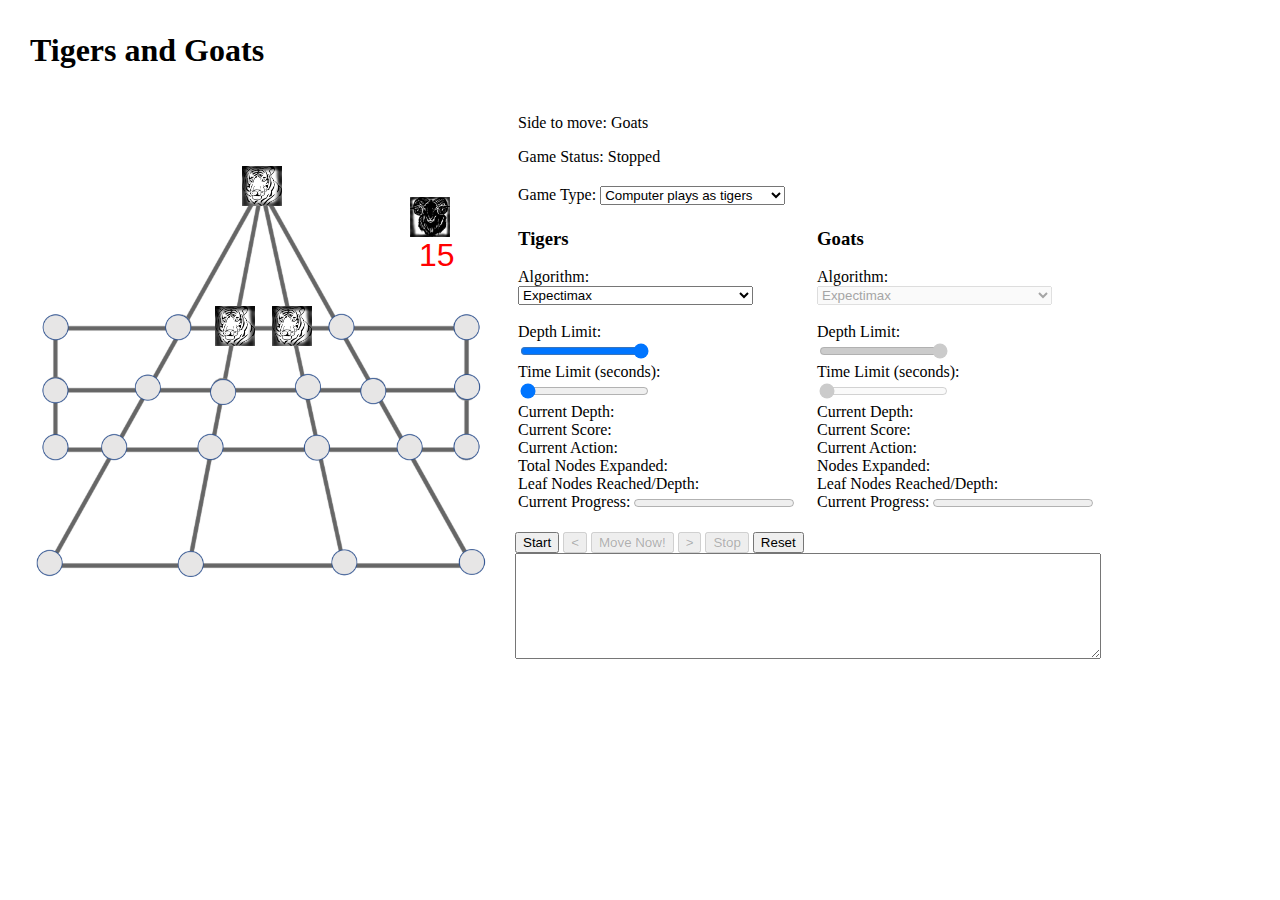
<file: aadupuliyattam/TigersAndGoats.html>
﻿<!DOCTYPE html>
<html>
<head>
    <meta charset="utf-8" />
    <title>Tigers and Goats</title>
    <style>
        .Goat {
            width: 40px;
            height: 40px;
        }

            .Goat:hover, .Tiger :hover, .Empty :hover {
                background-color: gray;
            }
    </style>

    
    <script src="js/UIUtility.js"></script>
    <script src="js/TigersAndGoats.js"></script>
    <script>
        window.onload = function () {
                window.currentGameState = new GameState();
                window.isInProgress = false;
                window.selectedId = -1;
                window.MoveHistory = new HistoryStack();
                UpdateUserInterface();
        }
    </script>
</head>
<body>
    <div>
        <table>
            <tr>
                <th align="left" style="padding-left:20px">
                    <h1>Tigers and Goats</h1>
                </th>
                <th align="left">
                    
                </th>
            </tr>
            <tr>
                <td>
                    <div style="position:relative">
                    <img src="images/Board.png" style="width:500px; height:400px; z-index:5" />
                    <img id="100" class="Goat" src="images/Goat.png" style="position:absolute; top:20px; left:399px; z-index:10;" />
                    <label style="position:absolute; z-index:20; top:60px; left:408px; width:40px; height:40px; font-family:Arial; font-size:32px; color:red;" id="OutSideGoats"></label>
                    <img onclick="ProcessUserInput(this)" id="0" class="Goat" src="images/Goat.png" style="position:absolute; top:-11px; left:231px; z-index:10;" />
                    <img onclick="ProcessUserInput(this)" id="1" class="Goat" src="images/Goat.png" style="position:absolute; top:129px; left:24px; z-index:10;" />
                    <img onclick="ProcessUserInput(this)" id="2" class="Goat" src="images/Goat.png" style="position:absolute; top:129px; left:148px; z-index:10;" />
                    <img onclick="ProcessUserInput(this)" id="3" class="Goat" src="images/Goat.png" style="position:absolute; top:129px; left:204px; z-index:10;" />
                    <img onclick="ProcessUserInput(this)" id="4" class="Goat" src="images/Goat.png" style="position:absolute; top:129px; left:261px; z-index:10;" />
                    <img onclick="ProcessUserInput(this)" id="5" class="Goat" src="images/Goat.png" style="position:absolute; top:129px; left:310px; z-index:10;" />
                    <img onclick="ProcessUserInput(this)" id="6" class="Goat" src="images/Goat.png" style="position:absolute; top:129px; left:435px; z-index:10;" />
                    <img onclick="ProcessUserInput(this)" id="7" class="Goat" src="images/Goat.png" style="position:absolute; top:191px; left:24px; z-index:10;" />
                    <img onclick="ProcessUserInput(this)" id="8" class="Goat" src="images/Goat.png" style="position:absolute; top:191px; left:116px; z-index:10;" />
                    <img onclick="ProcessUserInput(this)" id="9" class="Goat" src="images/Goat.png" style="position:absolute; top:191px; left:193px; z-index:10;" />
                    <img onclick="ProcessUserInput(this)" id="10" class="Goat" src="images/Goat.png" style="position:absolute; top:191px; left:275px; z-index:10;" />
                    <img onclick="ProcessUserInput(this)" id="11" class="Goat" src="images/Goat.png" style="position:absolute; top:191px; left:342px; z-index:10;" />
                    <img onclick="ProcessUserInput(this)" id="12" class="Goat" src="images/Goat.png" style="position:absolute; top:191px; left:440px; z-index:10;" />
                    <img onclick="ProcessUserInput(this)" id="13" class="Goat" src="images/Goat.png" style="position:absolute; top:253px; left:24px; z-index:10;" />
                    <img onclick="ProcessUserInput(this)" id="14" class="Goat" src="images/Goat.png" style="position:absolute; top:253px; left:85px; z-index:10;" />
                    <img onclick="ProcessUserInput(this)" id="15" class="Goat" src="images/Goat.png" style="position:absolute; top:253px; left:183px; z-index:10;" />
                    <img onclick="ProcessUserInput(this)" id="16" class="Goat" src="images/Goat.png" style="position:absolute; top:253px; left:289px; z-index:10;" />
                    <img onclick="ProcessUserInput(this)" id="17" class="Goat" src="images/Goat.png" style="position:absolute; top:253px; left:376px; z-index:10;" />
                    <img onclick="ProcessUserInput(this)" id="18" class="Goat" src="images/Goat.png" style="position:absolute; top:253px; left:435px; z-index:10;" />
                    <img onclick="ProcessUserInput(this)" id="19" class="Goat" src="images/Goat.png" style="position:absolute; top:370px; left:20px; z-index:10;" />
                    <img onclick="ProcessUserInput(this)" id="20" class="Goat" src="images/Goat.png" style="position:absolute; top:370px; left:160px; z-index:10;" />
                    <img onclick="ProcessUserInput(this)" id="21" class="Goat" src="images/Goat.png" style="position:absolute; top:370px; left:313px; z-index:10;" />
                    <img onclick="ProcessUserInput(this)" id="22" class="Goat" src="images/Goat.png" style="position:absolute; top:370px; left:440px; z-index:10;" />
                    </div>
                </td>
                <td valign="top" style="width:600px">
                    <table>
                        <tr>
                            <td>
                                <p>Side to move: <span id="SideToMove">Tiger</span></p>
                                <p>Game Status: <span id="Status"></span></p>
                            </td>
                        </tr>
                        <tr>
                            <td>
                                Game Type:  <select id="ComputerSide" onchange="changeGameType(this)">
                                                <optgroup label="Computer plays as:">
                                                    <option value="tigers">Computer plays as tigers</option>
                                                    <option value="goats">Computer plays as goats</option>
                                                    <option value="computer">Computer vs Computer</option>
                                                </optgroup>
                                            </select>
                                <br />
                            </td>    
                        </tr>
                        <tr>
                            <td style="width:300px">
                                <h3>Tigers</h3>
                                Algorithm:  <select id="TigersAlgorithm">
                                                <optgroup label="Choose a search algorithm ...">
                                                    <option value="expectimax">Expectimax</option>
                                                    <option value="minimax">Minimax</option>
                                                    <option value="alphabeta">Alpha-Beta Pruning</option>                                                    
                                                    <option value="alphabetawithmemory">Alpha-Beta Pruning With Memory</option>
                                                    <option value="scout">Scout</option>
                                                    <option value="scoutwithttagent">Scout With Memory</option>
                                                    <option value="mtdfagent">MTD(f)</option>
                                                </optgroup>
                                            </select>
                                <br /><br />
                                Depth Limit: <br /><input type="range" min="1" max="20" id="TigersDepth" value="20" /><br />
                                Time Limit (seconds): <br /><input type="range" min="2" max="60" id="TigersTime" value="2" /><br />
                                Current Depth: <span id="TigersCurrentDepth"></span> <br />
                                Current Score: <span id="TigersCurrentScore"></span><br />
                                Current Action: <span id="TigersCurrentAction"></span><br />
                                Total Nodes Expanded: <span id="TigersNodesExpanded"></span><br />
                                Leaf Nodes Reached/Depth: <span id="TigersLeafNodesReached"></span><br />
                                Current Progress: <progress id="TigersCurrentProgress" max="100"></progress>
                            </td>
                            <td style="width:300px">
                                <h3>Goats</h3>
                                Algorithm:  <select id="GoatsAlgorithm" disabled>
                                                <optgroup label="Choose a search algorithm ...">
                                                    <option value="expectimax">Expectimax</option>
                                                    <option value="minimax">Minimax</option>
                                                    <option value="alphabeta">Alpha-Beta Pruning</option>
                                                    <option value="alphabetawithmemory">Alpha-Beta Pruning With Memory</option>
                                                    <option value="scout">Scout</option>
                                                    <option value="scoutwithttagent">Scout With Memory</option>
                                                    <option value="mtdfagent">MTD(f)</option>
                                                </optgroup>
                                            </select><br /><br />
                                Depth Limit: <br /><input disabled type="range" min="1" max="20" id="GoatsDepth" value="20" /><br />
                                Time Limit (seconds): <br /><input disabled type="range" min="2" max="60" id="GoatsTime" value="2" /><br />
                                Current Depth: <span id="GoatsCurrentDepth"></span> <br />
                                Current Score: <span id="GoatsCurrentScore"></span><br />
                                Current Action: <span id="GoatsCurrentAction"></span><br />
                                Nodes Expanded: <span id="GoatsNodesExpanded"></span><br />
                                Leaf Nodes Reached/Depth: <span id="GoatsLeafNodesReached"></span><br />
                                Current Progress: <progress id="GoatsCurrentProgress" max="100"></progress>
                            </td>
                        </tr>
                    </table><br />                    
                    <button onclick="startGame()" id="StartButton" type="button">Start</button>
                    <button onclick="moveBack()" id="MoveBackButton" type="button">&lt;</button>
                    <button onclick="moveNow()" id="MoveNowButton" type="button">Move Now!</button>
                    <button onclick="moveForward()" id="MoveForwardButton" type="button">&gt;</button>
                    <button onclick="stopGame()" id="StopButton" type="button">Stop</button>
                    <button onclick="resetGame()" id="ResetButton" type="reset">Reset</button>
                    <textarea readonly id="output" style="width:580px; height:100px"></textarea> 
                </td>
            </tr>     
        </table>
    </div>
</html>
</file>
<file: kattam/style.css>
body{
    /*background-color: rgb(100, 97, 92);*/
    /*background-image: linear-gradient(to bottom, red,orange,yellow,green,blue,indigo,violet);*/
    background-color: white;
    padding-top: 50px;
}

/*
check
*/
.green03{
    /*background-color: gray;*/
    width: auto;
    height: auto;
}
.red03:hover, .green03 :hover, .Empty :hover, .bg_class :hover {
        background-color: gray;
}

/*
check
*/

.square img{
    border-radius: 30%;
    image-rendering: crisp-edges;
    max-width: 20px;
    box-shadow: 1px 3px 3px wheat;
    /* transform: scale(1.5); */
}


.centercontent01{    
    display: flex;
    justify-content: center;
}

.menu01{   
    background-color: white;
}
.play_content{   
    /*background-color: white;*/
    background-image: linear-gradient(135deg, red,orange,yellow,green,blue,indigo,violet);
    padding: 10px;
    border-radius: 5px;
}
.play_area{    
    min-height: 100px;
    max-height: 900px;
    min-width: 100px;
    max-width: 900px;
    background-color: whitesmoke;
    border-radius: 5px;    
    display: flex;
    justify-content: center;
    box-shadow: 1px 1px 13px black;
}
.square{
    width: 300px;
    height: 300px;    
    display: flex;
    justify-content: center;
    transform: scale(1.2);
}
.table01{
    display: flex;
    justify-content: center;
}
.table01 table{
    align-self: center;
    color: white;
    background-color: whitesmoke;    
    border: 10px solid;
    border-color: black;
    border-radius: 5px;
}
.table01 table tr{
    width: 90px;
    height: 90px;
    border: 1px solid;
    border-color: black;
}
.table01 table tr td{
    width: 90px;
    height: 90px;
    border: 10px solid;
    border-color: black;
}
.diagonalCross2 {
    opacity: 0.9;
    /* filter: invert(); */
}
.diagonalCross3 {
    opacity: 0.9;
    /* filter: invert(); */
}
/*
/*
.diagonalCross2 {
    background: linear-gradient(to top right, #fff calc(50% - 5px), black , #fff calc(50% + 5px) )
  }
.diagonalCross3 {
    background: linear-gradient(to top left, #fff calc(50% - 5px), black , #fff calc(50% + 5px) )
  }
  */
</file>
